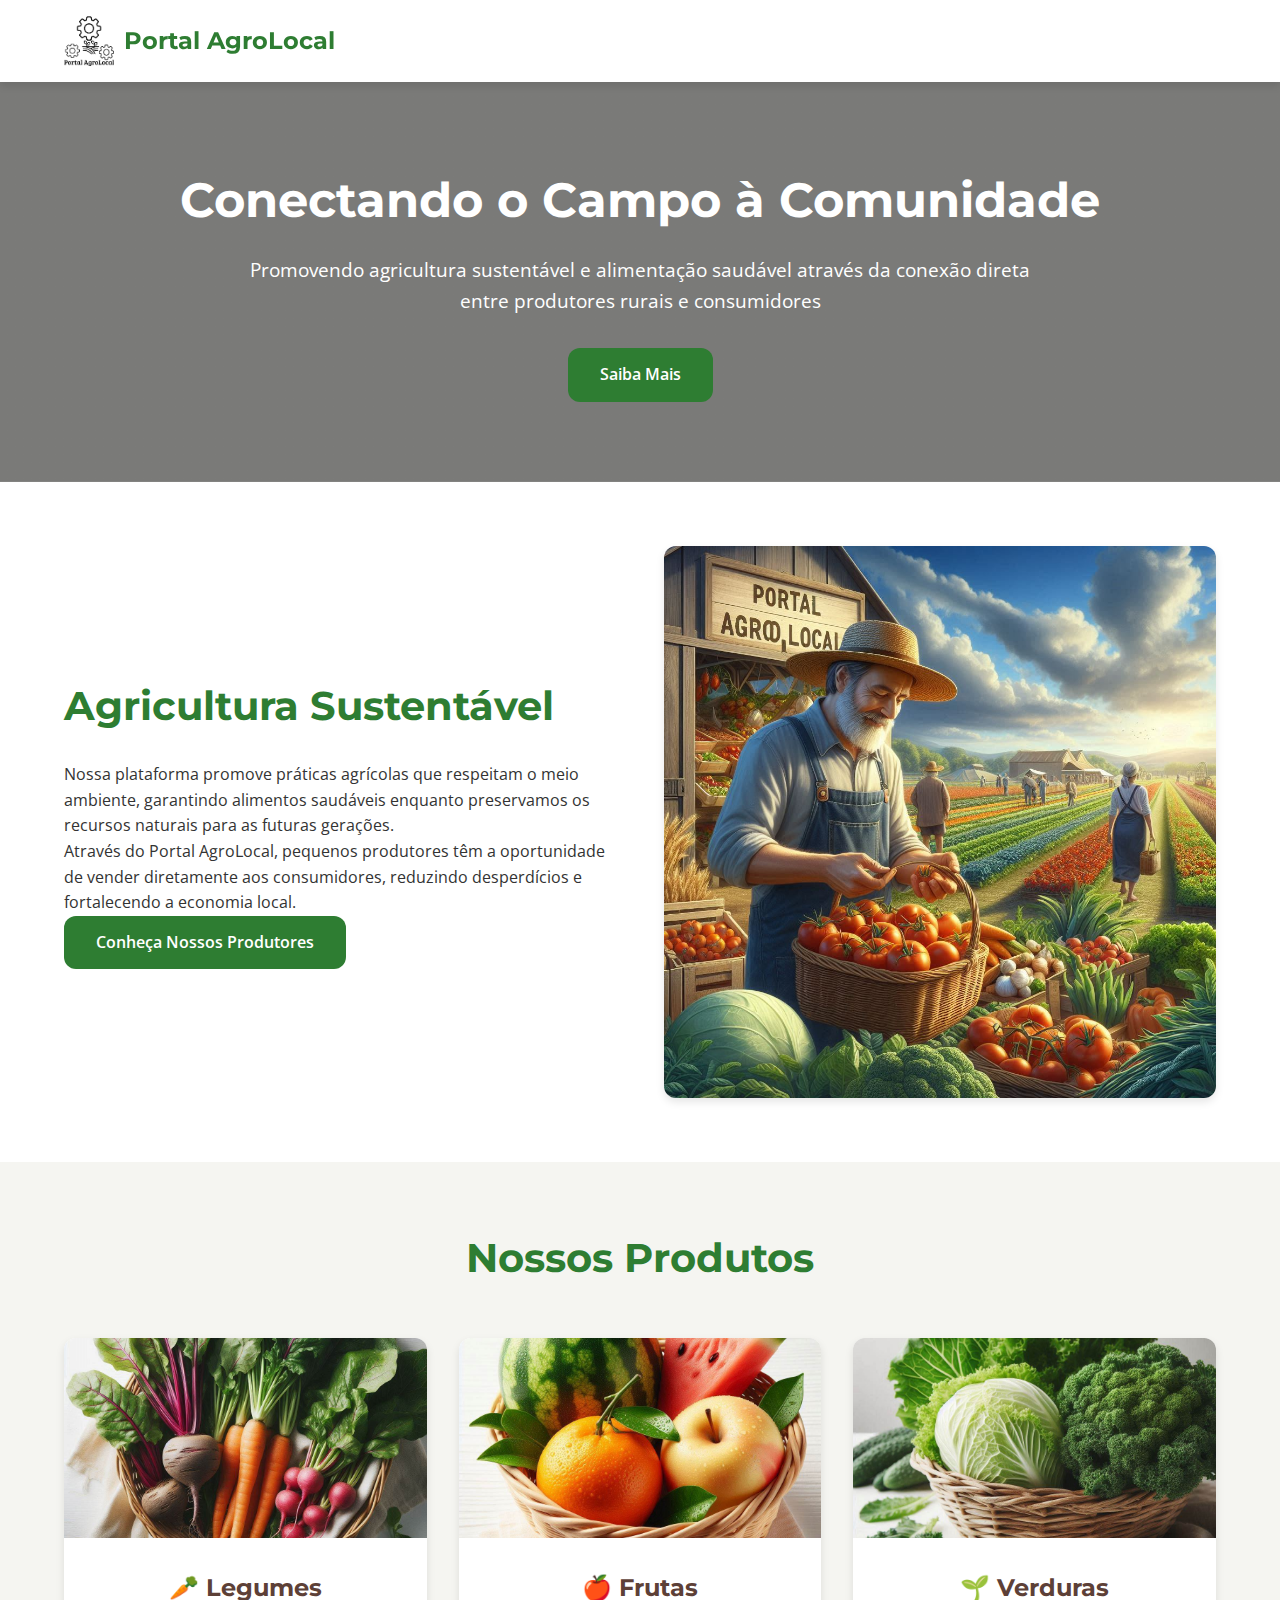
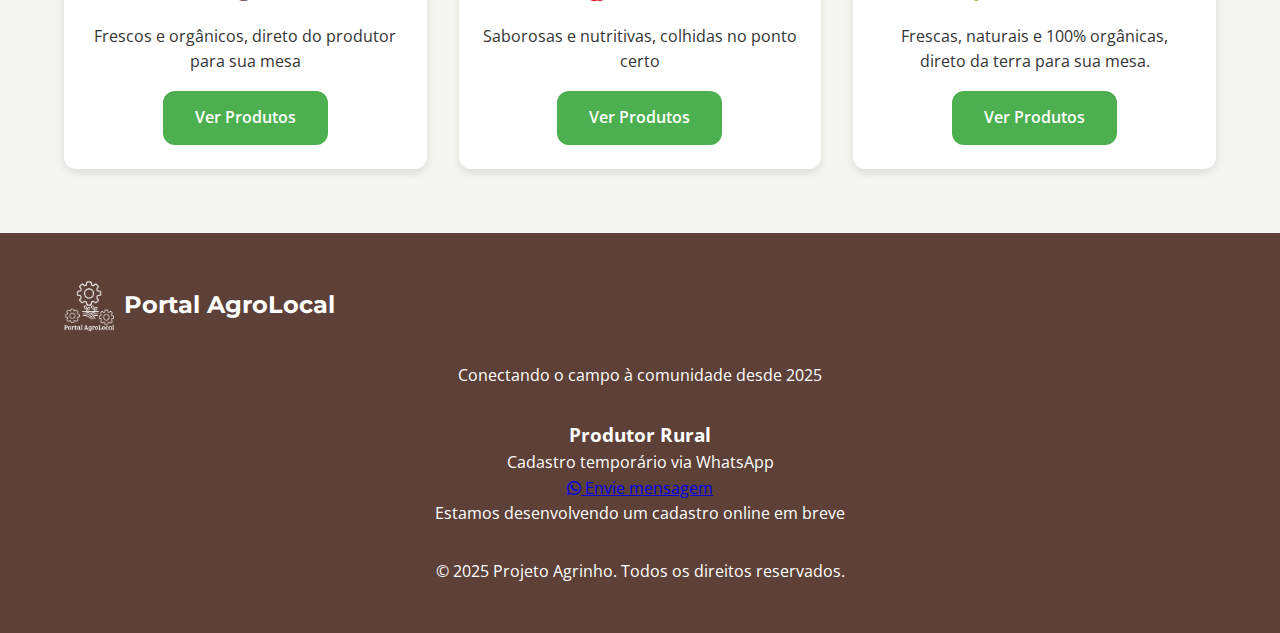
<file: index.html>
<!DOCTYPE html>
<html lang="pt-BR">
<head>
    <meta charset="UTF-8">
    <meta name="viewport" content="width=device-width, initial-scale=1.0">
    <title>Portal AgroLocal - Conectando o Campo à Comunidade</title>
    <link rel="icon" type="image/png" href="img/logoICO.ico">
    <link rel="stylesheet" href="https://fonts.googleapis.com/css2?family=Montserrat:wght@400;700&family=Open+Sans:wght@400;600&display=swap">
    <link rel="stylesheet" href="https://cdnjs.cloudflare.com/ajax/libs/font-awesome/6.0.0/css/all.min.css">
    <link rel="stylesheet" href="style.css">
    </head>
    <body>
    
    <header>
        <div class="container">
            <div class="logo">
                <!--Logo foi desenvolvida no CANVA-->
                <img src="img/logoPortalAgroLocal.png" alt="Logo Portal AgroLocal">
                <span class="logo-texto">Portal AgroLocal</span>
            </div>
        </div>
    </header>
    
    <!-- Banner Hero -->
    <section class="hero">
        <div class="container">
            <h1>Conectando o Campo à Comunidade</h1>
            <p>Promovendo agricultura sustentável e alimentação saudável através da conexão direta entre produtores rurais e consumidores</p>
            <a href="#agricultura" class="botao">Saiba Mais</a>
        </div>
    </section>
    
    <!-- Seção Agricultura Sustentável -->
    <section class="agricultura" id="agricultura">
        <div class="container">
            <div>
                <h2>Agricultura Sustentável</h2>
                <p>Nossa plataforma promove práticas agrícolas que respeitam o meio ambiente, garantindo alimentos saudáveis enquanto preservamos os recursos naturais para as futuras gerações.</p>
                <p>Através do Portal AgroLocal, pequenos produtores têm a oportunidade de vender diretamente aos consumidores, reduzindo desperdícios e fortalecendo a economia local.</p>
                <a href="#nossosprodutos" class="botao">Conheça Nossos Produtores</a>
            </div>
            <!--Prompt img criada IA BING - Crie uma imagem realista em paisagem (16:9) mostrando um campo agrícola diversificado com hortaliças, frutas e grãos sob um céu azul. No centro, um agricultor homem jovem cabelos encaracolados, vestindo chapéu de palha e roupas simples, colhe tomates orgânicos com um sorriso, ao lado de uma cesta cheia de alimentos frescos. Ao fundo, uma feira com barraca de madeira exibindo o nome "Portal AgroLocal", com pessoas (jovens, idosos e crianças)-->
            <img src="img/Sustentabilidade.jpg" alt="Agricultura sustentável">
        </div>
    </section>
    
    <!-- Seção Produtos -->
    <section class="produtos" id="nossosprodutos">
        <div class="container">
            <h2>Nossos Produtos</h2>
            
            <div class="categorias">
                <!-- Legumes -->
                   <!-- Prompt img criada IA BING -  Preciso de uma foto quadrada mostrando três legumes frescos em uma cesta palha: cenouras com folhas, beterrabas  e rabanetes inteiros. Fundo branco ou de madeira clara, bem simples. A foto deve focar só nos vegetais, mostrando as cores vivas -->
                <div class="categoria">
                    <img src="img/legumes.jpg" alt="Verduras">
                    <div class="categoria-conteudo">
                        <h3>🥕 Legumes</h3>
                        <p>Frescos e orgânicos, direto do produtor para sua mesa</p>
                        <a href="legumes.html" class="botao botao-categoria">Ver Produtos</a>
                    </div>
                </div>
                
                <!-- Frutas -->
                 <!-- Prompt img criada IA BING - Preciso de uma foto quadrada mostrando três frutas frescas em uma cesta palha: laranja com folhas, melancia e maçã. Fundo branco ou de madeira clara, bem simples. A foto deve focar só nos vegetais, mostrando as cores vivas e detalhes como gotas de água -->
                <div class="categoria">
                    <img src="img/frutas.jpg" alt="Frutas">
                    <div class="categoria-conteudo">
                        <h3>🍎 Frutas</h3>
                        <p>Saborosas e nutritivas, colhidas no ponto certo</p>
                        <a href="frutas.html" class="botao botao-categoria">Ver Produtos</a>
                    </div>
                </div>
                
                <!-- Verduras -->
                 <!-- Prompt img criada IA BING - Preciso de uma foto quadrada mostrando três verdurasfrescas em uma cesta palha: alface, Repolho e couve. Fundo branco ou de madeira clara, bem simples. A foto deve focar só nas verduras, mostrando as cores vivas e detalhes como gotas de água -->
                <div class="categoria">
                    <img src="img/verduras.jpg" alt="Massas e Laticínios">
                    <div class="categoria-conteudo">
                        <h3>🌱 Verduras</h3>
                        <p>Frescas, naturais e 100% orgânicas, direto da terra para sua mesa.</p>
                        <a href="verduras.html" class="botao botao-categoria">Ver Produtos</a>
                    </div>
                </div>
                
              
                
               
        </div>
    </section>
    
    <!-- Rodapé -->
    <footer>
        <div class="container">
            <div class="footer-conteudo">
                <div class="logo">
                    <img src="img/logoPortalAgroLocal.png" alt="Logo Portal AgroLocal" style="filter: brightness(0) invert(1);">
                    <span class="logo-texto" style="color: var(--branco);">Portal AgroLocal</span>
                </div>
                
                <p>Conectando o campo à comunidade desde 2025</p>
                
                <div class="footer-contato-produtores">
  <h3>Produtor Rural</h3>
  <p>Cadastro temporário via WhatsApp</p>
  <a href="https://api.whatsapp.com/send?phone=5544998562897&text=Olá,%20gostaria%20de%20me%20cadastrar%20como%20produtor%20no%20AgroLocal" 
   class="whatsapp-btn"
   target="_blank"
   rel="noopener noreferrer">
   <i class="fab fa-whatsapp"></i> Envie mensagem
</a>

  <p class="observacao">Estamos desenvolvendo um cadastro online em breve</p>
</div>
                
                <p>&copy; 2025 Projeto Agrinho. Todos os direitos reservados.</p>
            </div>
        </div>
    </footer>
</body>
</html>
</file>
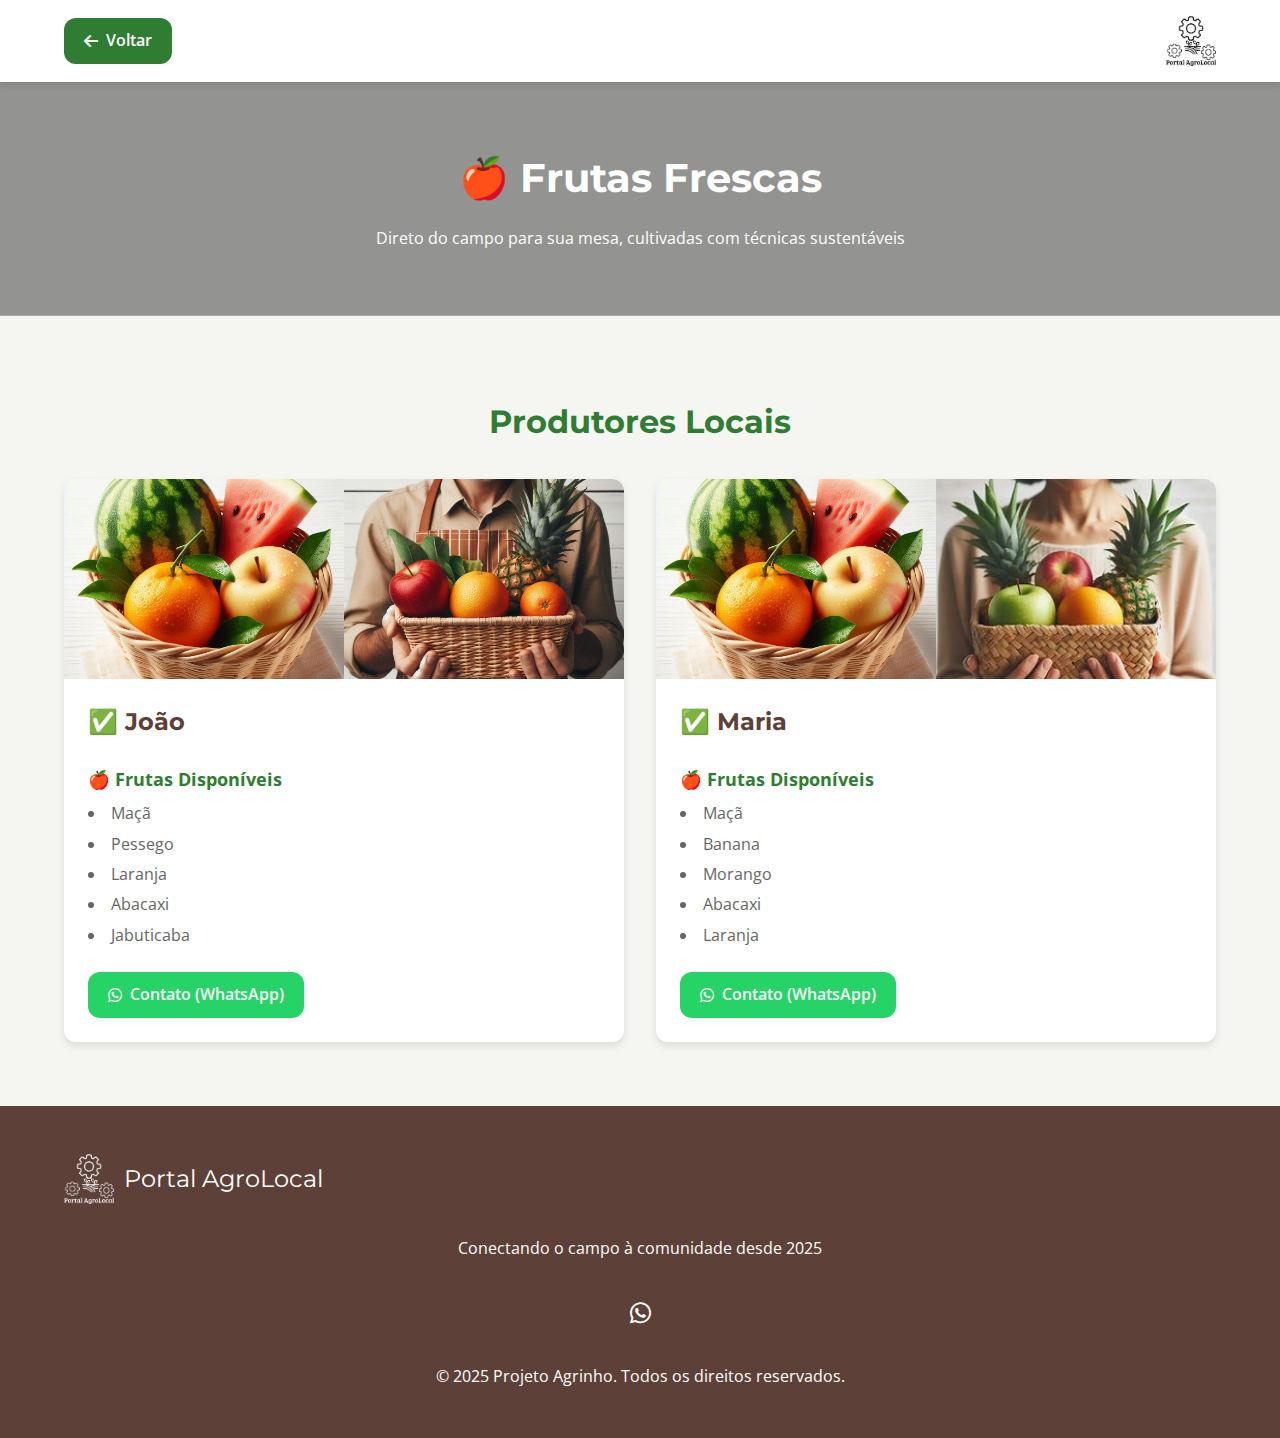
<file: frutas.html>
<!DOCTYPE html>
<html lang="pt-BR">
<head>
    <meta charset="UTF-8">
    <meta name="viewport" content="width=device-width, initial-scale=1.0">
    <title>Portal AgroLocal - Frutas</title>
    <link rel="icon" type="image/png" href="img/logoICO.ico">
    <link rel="stylesheet" href="https://fonts.googleapis.com/css2?family=Montserrat:wght@400;700&family=Open+Sans:wght@400;600&display=swap">
    <link rel="stylesheet" href="https://cdnjs.cloudflare.com/ajax/libs/font-awesome/6.0.0/css/all.min.css">
    <link rel="stylesheet" href="style.css">
</head>
<body>
    <!-- Cabeçalho com botão voltar -->
    <header class="cabecalho-categoria">
        <div class="container">
            <a href="index.html" class="botao-voltar">
                <i class="fas fa-arrow-left"></i>
                Voltar
            </a>
            <div class="logo">
                
                <img src="img/logoPortalAgroLocal.png" alt="Logo Portal AgroLocal" height="40">
            </div>
        </div>
    </header>
    
    <!-- Banner da Categoria -->
    <section class="banner-categoria">
        <div class="container">
            <h1>🍎 Frutas Frescas</h1>
            <p>Direto do campo para sua mesa, cultivadas com técnicas sustentáveis</p>
        </div>
    </section>
    
    <!-- Lista de Produtores -->
    <section class="produtores">
        <div class="container">
            <h2>Produtores Locais</h2>
            
            <div class="lista-produtores">
                <!-- Produtor 1 -->
                <div class="card-produtor">
                    <div class="produtor-imagens">
                        <img src="img/frutas.jpg" alt="Horta do Marcos">
                <!-- Prompt img criada IA BING - Preciso de uma foto quadrada mostrando três frutas frescas em uma cesta palha: Maçã, Abacaxi e Laranja com um produtor homem meia idade segurando a cesta. Fundo branco ou de madeira clara, bem simples.-->

                        <img src="img/produtorfrutas.jpg" alt="Produção">
                    </div>
                    <div class="produtor-conteudo">
                        <h3 class="produtor-nome">✅ João</h3>
                        
                        <div class="produtor-itens">
                            <h3>🍎 Frutas Disponíveis</h3>
                            <ul>
                                <li>Maçã</li>
                                <li>Pessego</li>
                                <li>Laranja</li>
                                <li>Abacaxi</li>
                                <li>Jabuticaba</li>
                            </ul>
                        </div>
                        
                        <div class="produtor-contato">
                            <a href="https://wa.me/5544998562897?text=Olá%20Seu%20João,%20tenho%20interesse%20nas%20verduras" target="_blank">
                                <i class="fab fa-whatsapp"></i> Contato (WhatsApp)
                            </a>
                        </div>
                    </div>
                </div>
                
                <!-- Produtor 2 -->
                <div class="card-produtor">
                    <div class="produtor-imagens">
                        <img src="img/frutas.jpg" alt="Horta da Maria">
                        <!-- Prompt img criada IA BING - Preciso de uma foto quadrada mostrando três frutas frescas em uma cesta palha: Maçã, Abacaxi e Laranja com um produtor mulher meia idade segurando a cesta. Fundo branco ou de madeira clara, bem simples.-->
                        <img src="img/produtorafrutas.jpg" alt="Produção">
                    </div>
                    <div class="produtor-conteudo">
                        <h3 class="produtor-nome">✅ Maria</h3>
                        
                        <div class="produtor-itens">
                            <h3>🍎 Frutas Disponíveis</h3>
                            <ul>
                               <li>Maçã</li>
                                <li>Banana</li>
                                <li>Morango</li>
                                <li>Abacaxi</li>
                                <li>Laranja</li>
                            </ul>
                        </div>
                        
                        <div class="produtor-contato">
                            <a href="https://wa.me/5544998562897?text=Olá%20Maria,%20tenho%20interesse%20nas%20verduras" target="_blank">
                                <i class="fab fa-whatsapp"></i> Contato (WhatsApp)
                            </a>
                        </div>
                    </div>
                </div>
                
                
            </section>
    <!-- Rodapé -->
    <footer>
        <div class="container">
            <div class="footer-conteudo">
                <div class="logo">
                    <img src="img/logoPortalAgroLocal.png" alt="Logo Portal AgroLocal" style="filter: brightness(0) invert(1);">
                    <span style="font-family: var(--fonte-titulo); color: var(--branco); font-size: 1.5rem;">Portal AgroLocal</span>
                </div>
                
                <p>Conectando o campo à comunidade desde 2025</p>
                
                <div class="redes-sociais">
                     <a href="https://wa.me/5544998562897"><i class="fab fa-whatsapp"></i></a>
                </div>
                
                <p>&copy; 2025 Projeto Agrinho. Todos os direitos reservados.</p>
            </div>
        </div>
    </footer>
</body>
</html>
</file>
<file: style.css>
/* Reset e Variáveis */
        * {
            margin: 0;
            padding: 0;
            box-sizing: border-box;
        }
        
        :root {
            --verde-primario: #2e7d32;
            --verde-secundario: #4caf50;
            --marrom-terroso: #5d4037;
            --bege-claro: #f5f5f1;
            --branco: #ffffff;
            --texto-escuro: #333333;
            --texto-cinza: #666666;
            --fonte-titulo: 'Montserrat', sans-serif;
            --fonte-texto: 'Open Sans', sans-serif;
            --sombra: 0 4px 8px rgba(0,0,0,0.1);
            --raio-borda: 12px;
        }
        
        body {
            font-family: var(--fonte-texto);
            color: var(--texto-escuro);
            background-color: var(--bege-claro);
            line-height: 1.6;
        }
        
        /* Header */
        header {
            background-color: var(--branco);
            box-shadow: var(--sombra);
            position: sticky;
            top: 0;
            z-index: 100;
            padding: 1rem 0;
        }
        
        .container {
            width: 90%;
            max-width: 1200px;
            margin: 0 auto;
        }
        
        .logo {
            display: flex;
            align-items: center;
            gap: 10px;
        }
        
        .logo img {
            height: 50px;
        }
        
        .logo-texto {
            font-family: var(--fonte-titulo);
            font-weight: 700;
            color: var(--verde-primario);
            font-size: 1.5rem;
        }
        
        /* Banner Hero */
        .hero {
            background: linear-gradient(rgba(0,0,0,0.5), rgba(0,0,0,0.5)), 
                        url('https://images.unsplash.com/photo-1500382017468-9049fed747ef?ixlib=rb-1.2.1&auto=format&fit=crop&w=1350&q=80');
            background-size: cover;
            background-position: center;
            color: var(--branco);
            padding: 5rem 0;
            text-align: center;
        }
        
        .hero h1 {
            font-size: 3rem;
            margin-bottom: 1rem;
            font-family: var(--fonte-titulo);
        }
        
        .hero p {
            font-size: 1.2rem;
            max-width: 800px;
            margin: 0 auto 2rem;
        }
        
        .botao {
            display: inline-block;
            padding: 12px 30px;
            background-color: var(--verde-primario);
            color: var(--branco);
            border-radius: var(--raio-borda);
            text-decoration: none;
            font-weight: 600;
            transition: all 0.3s;
            border: 2px solid transparent;
        }
        
        .botao:hover {
            background-color: transparent;
            border-color: var(--branco);
        }
        
        /* Seção Agricultura Sustentável */
        .agricultura {
            padding: 4rem 0;
            background-color: var(--branco);
        }
        
        .agricultura .container {
            display: grid;
            grid-template-columns: 1fr 1fr;
            gap: 3rem;
            align-items: center;
        }
        
        .agricultura img {
            width: 100%;
            border-radius: var(--raio-borda);
            box-shadow: var(--sombra);
        }
        
        .agricultura h2 {
            font-size: 2.5rem;
            color: var(--verde-primario);
            margin-bottom: 1.5rem;
            font-family: var(--fonte-titulo);
        }
        
        /* Seção Produtos */
        .produtos {
            padding: 4rem 0;
            background-color: var(--bege-claro);
        }
        
        .produtos h2 {
            text-align: center;
            font-size: 2.5rem;
            color: var(--verde-primario);
            margin-bottom: 3rem;
            font-family: var(--fonte-titulo);
        }
        
        .categorias {
            display: grid;
            grid-template-columns: repeat(auto-fit, minmax(250px, 1fr));
            gap: 2rem;
        }
        
        .categoria {
            background-color: var(--branco);
            border-radius: var(--raio-borda);
            overflow: hidden;
            box-shadow: var(--sombra);
            transition: transform 0.3s;
        }
        
        .categoria:hover {
            transform: translateY(-10px);
        }
        
        .categoria img {
            width: 100%;
            height: 200px;
            object-fit: cover;
        }
        
        .categoria-conteudo {
            padding: 1.5rem;
            text-align: center;
        }
        
        .categoria-conteudo h3 {
            font-size: 1.5rem;
            margin-bottom: 1rem;
            color: var(--marrom-terroso);
            font-family: var(--fonte-titulo);
        }
        
        .botao-categoria {
            background-color: var(--verde-secundario);
            margin-top: 1rem;
        }
        
        .botao-categoria:hover {
            background-color: var(--verde-primario);
        }
        
        /* Footer */
        footer {
            background-color: var(--marrom-terroso);
            color: var(--branco);
            padding: 3rem 0;
            text-align: center;
        }
        
        .footer-conteudo {
            display: flex;
            flex-direction: column;
            gap: 2rem;
        }
        
        .redes-sociais {
            display: flex;
            justify-content: center;
            gap: 1.5rem;
        }
        
        .redes-sociais a {
            color: var(--branco);
            font-size: 1.5rem;
            transition: color 0.3s;
        }
        
        .redes-sociais a:hover {
            color: var(--verde-secundario);
        }
        
        /* Responsivo */
        @media (max-width: 768px) {
            .hero h1 {
                font-size: 2.2rem;
            }
            
            .agricultura .container {
                grid-template-columns: 1fr;
            }
            
            .agricultura img {
                order: -1;
            }
            
            .categorias {
                grid-template-columns: 1fr;
                max-width: 400px;
                margin: 0 auto;
            }
        }




        /* css nova pagina*/
         .cabecalho-categoria {
            background-color: var(--branco);
            box-shadow: var(--sombra);
            padding: 1rem 0;
            position: sticky;
            top: 0;
            z-index: 100;
        }
        
        .cabecalho-categoria .container {
            display: flex;
            justify-content: space-between;
            align-items: center;
        }
        
        .botao-voltar {
            display: inline-flex;
            align-items: center;
            gap: 8px;
            padding: 10px 20px;
            background-color: var(--verde-primario);
            color: var(--branco);
            border-radius: var(--raio-borda);
            text-decoration: none;
            font-weight: 600;
            transition: all 0.3s;
        }
        
        .botao-voltar:hover {
            background-color: var(--verde-secundario);
        }
        
        /* Banner da Categoria */
        .banner-categoria {
            background: linear-gradient(rgba(0,0,0,0.4), rgba(0,0,0,0.4)), 
                        url('https://images.unsplash.com/photo-1598170845058-32b9d6a5da37?ixlib=rb-1.2.1&auto=format&fit=crop&w=1350&q=80');
            background-size: cover;
            background-position: center;
            color: var(--branco);
            padding: 4rem 0;
            text-align: center;
            margin-bottom: 3rem;
        }
        
        .banner-categoria h1 {
            font-size: 2.5rem;
            font-family: var(--fonte-titulo);
            margin-bottom: 1rem;
        }
        
        /* Cards de Produtores */
        .produtores {
            padding: 2rem 0 4rem;
        }
        
        .produtores h2 {
            text-align: center;
            font-size: 2rem;
            color: var(--verde-primario);
            margin-bottom: 2rem;
            font-family: var(--fonte-titulo);
        }
        
        .lista-produtores {
            display: grid;
            grid-template-columns: repeat(auto-fit, minmax(300px, 1fr));
            gap: 2rem;
        }
        
        .card-produtor {
            background-color: var(--branco);
            border-radius: var(--raio-borda);
            overflow: hidden;
            box-shadow: var(--sombra);
            transition: transform 0.3s;
        }
        
        .card-produtor:hover {
            transform: translateY(-5px);
        }
        
        .produtor-imagens {
            display: flex;
            height: 200px;
        }
        
        .produtor-imagens img {
            width: 50%;
            height: 100%;
            object-fit: cover;
        }
        
        .produtor-conteudo {
            padding: 1.5rem;
        }
        
        .produtor-nome {
            font-size: 1.5rem;
            color: var(--marrom-terroso);
            margin-bottom: 1rem;
            font-family: var(--fonte-titulo);
        }
        
        .produtor-itens {
            margin: 1.5rem 0;
        }
        
        .produtor-itens h3 {
            display: flex;
            align-items: center;
            gap: 8px;
            font-size: 1.1rem;
            margin-bottom: 0.5rem;
            color: var(--verde-primario);
        }
        
        .produtor-itens ul {
            list-style-position: inside;
            color: var(--texto-cinza);
        }
        
        .produtor-itens li {
            margin-bottom: 0.3rem;
        }
        
        .produtor-contato {
            margin-top: 1.5rem;
        }
        
        .produtor-contato a {
            display: inline-flex;
            align-items: center;
            gap: 8px;
            padding: 10px 20px;
            background-color: #25D366; /* Verde WhatsApp */
            color: white;
            border-radius: var(--raio-borda);
            text-decoration: none;
            font-weight: 600;
            transition: background-color 0.3s;
        }
        
        .produtor-contato a:hover {
            background-color: #128C7E;
        }
        
        /* Footer (mesmo da página principal) */
        footer {
            background-color: var(--marrom-terroso);
            color: var(--branco);
            padding: 3rem 0;
            text-align: center;
        }
        
        .footer-conteudo {
            display: flex;
            flex-direction: column;
            gap: 2rem;
        }
        
        .redes-sociais {
            display: flex;
            justify-content: center;
            gap: 1.5rem;
        }
        
        .redes-sociais a {
            color: var(--branco);
            font-size: 1.5rem;
            transition: color 0.3s;
        }
        
        .redes-sociais a:hover {
            color: var(--verde-secundario);
        }
        
        /* Responsivo */
        @media (max-width: 768px) {
            .banner-categoria h1 {
                font-size: 2rem;
            }
            
            .lista-produtores {
                grid-template-columns: 1fr;
                max-width: 400px;
                margin: 0 auto;
            }
        }
</file>
